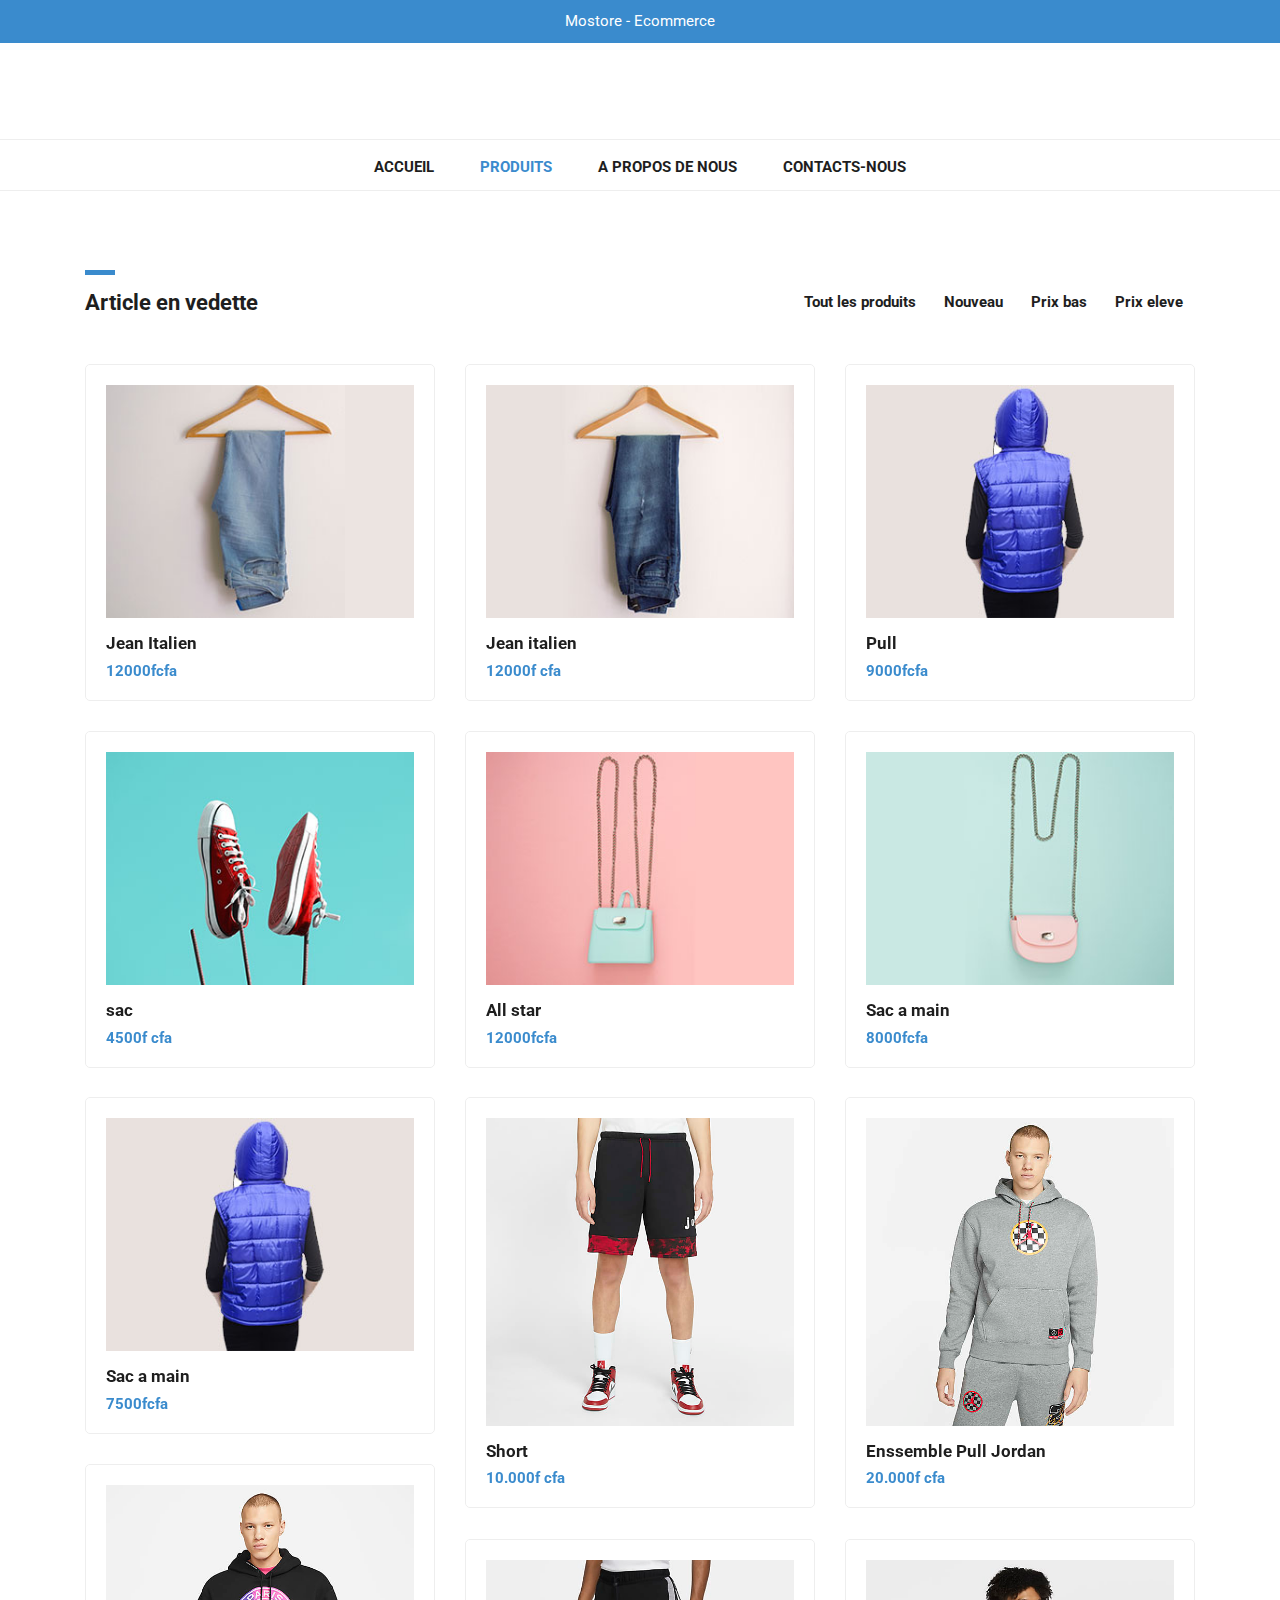
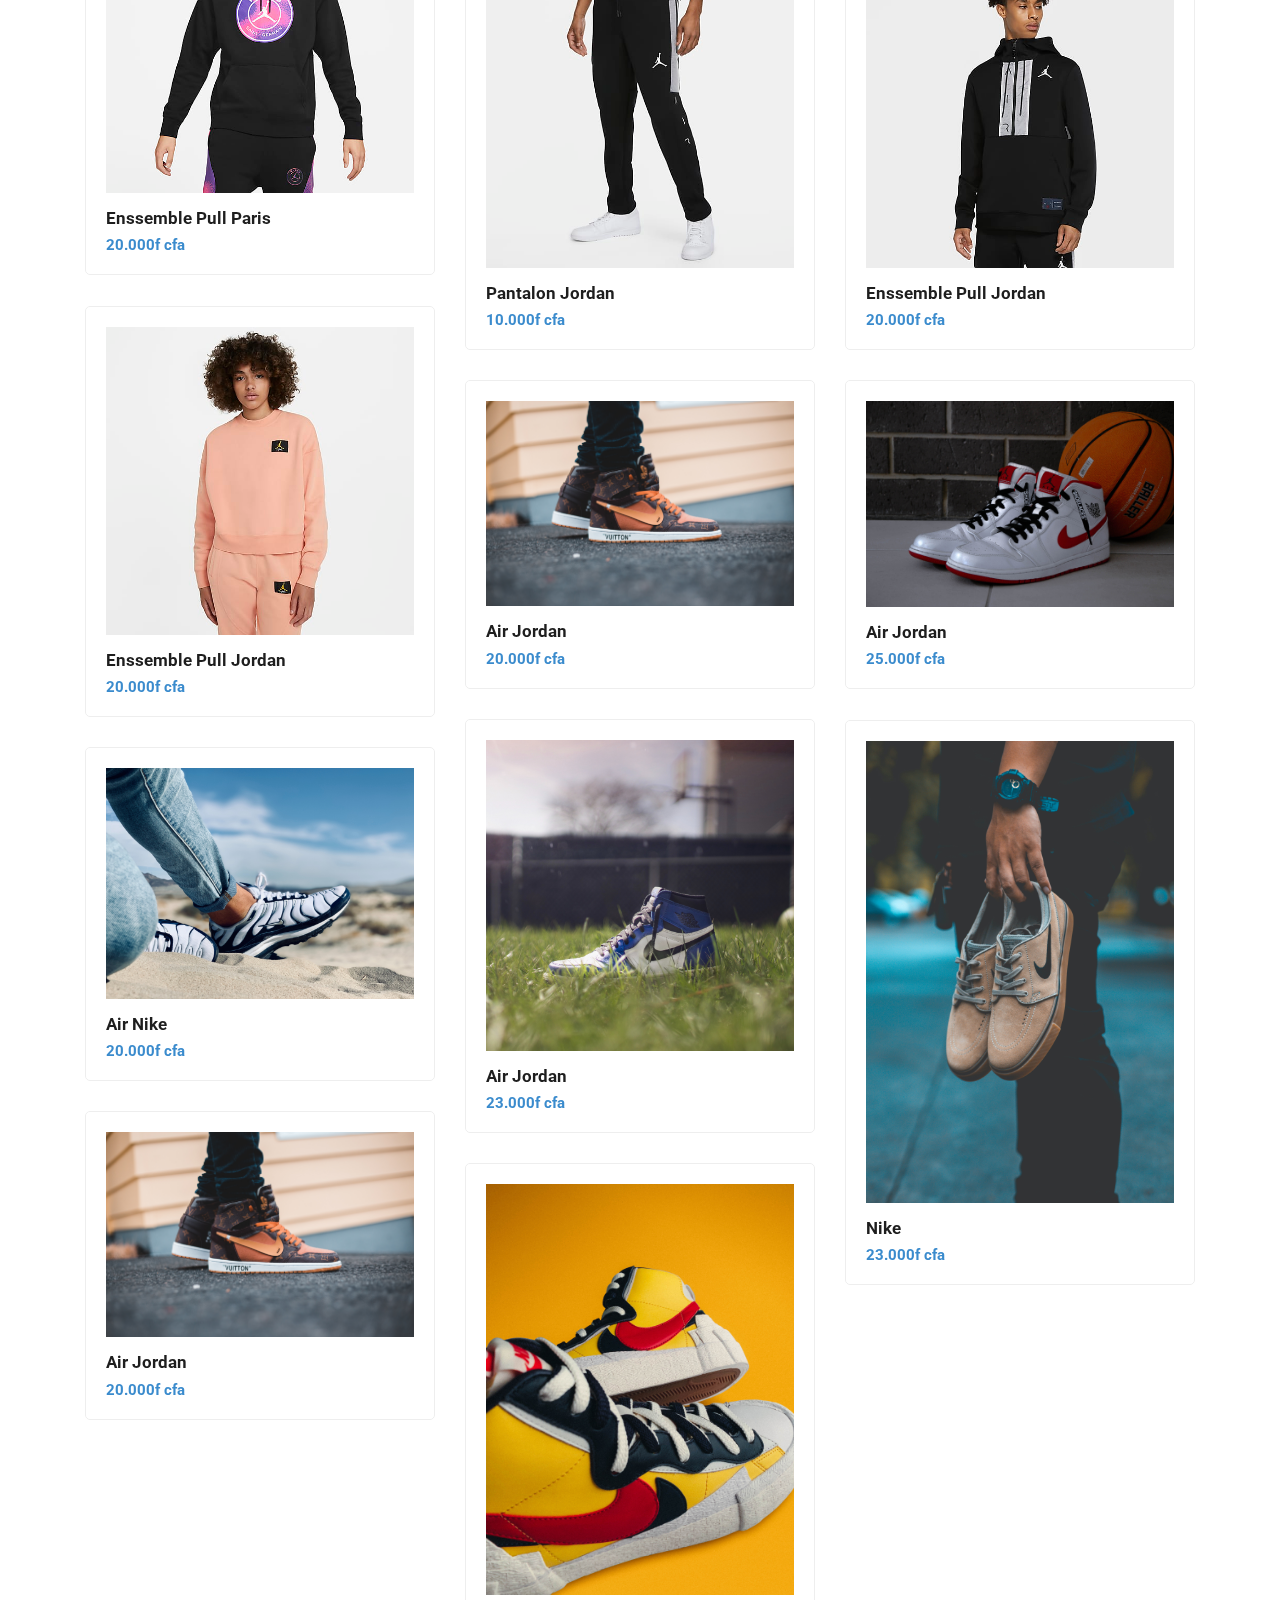
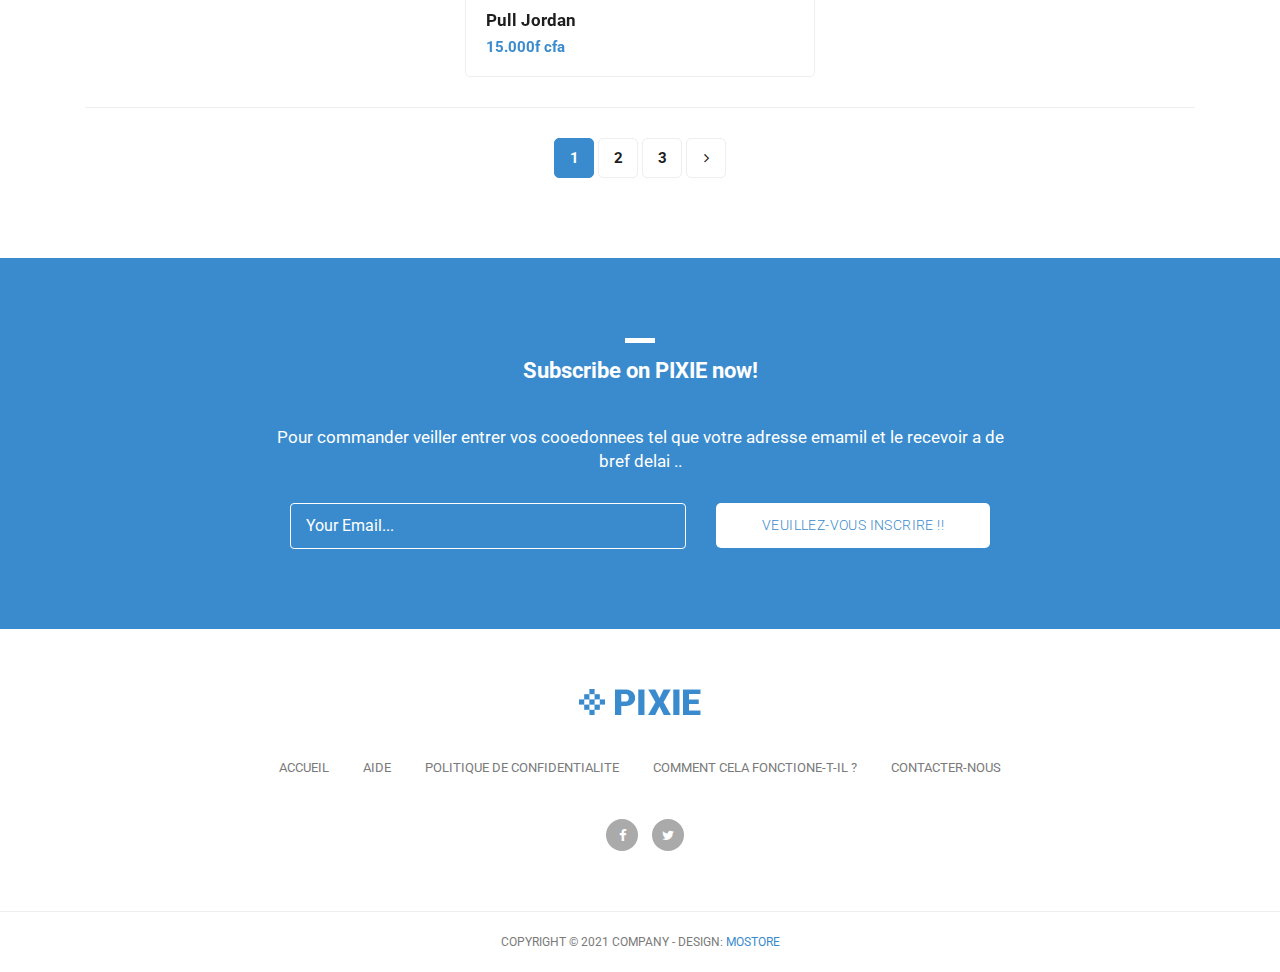
<file: products.html>
<!DOCTYPE html>
<html lang="EN">

  <head>

    <meta charset="utf-8">
    <meta name="viewport" content="width=device-width, initial-scale=1, shrink-to-fit=no">
    <meta name="description" content="">
    <meta name="author" content="">
    <link href="https://fonts.googleapis.com/css?family=Roboto:100,300,400,500,700" rel="stylesheet">

    <title>Mostore - Products</title>

    <!-- Bootstrap core CSS -->
    <link href="vendor/bootstrap/css/bootstrap.min.css" rel="stylesheet">


    <!-- Additional CSS Files -->
    <link rel="stylesheet" href="assets/css/fontawesome.css">
    <link rel="stylesheet" href="assets/css/tooplate-main.css">
    <link rel="stylesheet" href="assets/css/owl.css">
<!--
Tooplate 2114 Pixie
https://www.tooplate.com/view/2114-pixie
-->
  </head>

  <body>
    
    <!-- Pre Header -->
    <div id="pre-header">
      <div class="container">
        <div class="row">
          <div class="col-md-12">
            <span>Mostore - Ecommerce</span>
          </div>
        </div>
      </div>
    </div>

    <!-- Navigation -->
    <nav class="navbar navbar-expand-lg navbar-dark bg-dark static-top">
      <div class="container">
        <a class="navbar-brand" href="#"> alt=""></a>
        <button class="navbar-toggler" type="button" data-toggle="collapse" data-target="#navbarResponsive" aria-controls="navbarResponsive" aria-expanded="false" aria-label="Toggle navigation">
          <span class="navbar-toggler-icon"></span>
        </button>
        <div class="collapse navbar-collapse" id="navbarResponsive">
          <ul class="navbar-nav ml-auto">
            <li class="nav-item">
              <a class="nav-link" href="index.html">ACCUEIL</a>
            </li>
            <li class="nav-item active">
              <a class="nav-link" href="products.html">PRODUITS
                <span class="sr-only">(current)</span>
              </a>
            </li>
            <li class="nav-item"> 
              <a class="nav-link" href="about.html">A PROPOS DE NOUS</a>
            </li>
            <li class="nav-item">
              <a class="nav-link" href="contact.html">CONTACTS-NOUS</a>
            </li>
          </ul>
        </div>
      </div>
    </nav>

    <!-- Page Content -->
    <!-- Items Starts Here -->
    <div class="featured-page">
      <div class="container">
        <div class="row">
          <div class="col-md-4 col-sm-12">
            <div class="section-heading">
              <div class="line-dec"></div>
              <h1>Article en vedette</h1>
            </div>
          </div>
          <div class="col-md-8 col-sm-12">
            <div id="filters" class="button-group">
              <button class="btn btn-primary" data-filter="*">Tout les produits</button>
              <button class="btn btn-primary" data-filter=".new">Nouveau</button>
              <button class="btn btn-primary" data-filter=".low">Prix bas</button>
              <button class="btn btn-primary" data-filter=".high">Prix eleve</button>
            </div>
          </div>
        </div>
      </div>
    </div>
  
    <div class="featured container no-gutter">

        <div class="row posts">
            <div id="1" class="item new col-md-4">
              <a href="single-product.html">
                <div class="featured-item">
                  <img src="assets/images/product-01.jpg" alt="">
                  <h4>Jean Italien</h4>
                  <h6>12000fcfa</h6>
                </div>
              </a>
            </div>
            <div id="2" class="item high col-md-4">
              <a href="single-product.html">
                <div class="featured-item">
                  <img src="assets/images/product-02.jpg" alt="">
                  <h4>Jean italien</h4>
                  <h6>12000f cfa</h6>
                </div>
              </a>
            </div>
            <div id="3" class="item low col-md-4">
              <a href="single-product.html">
                <div class="featured-item">
                  <img src="assets/images/product-03.jpg" alt="">
                  <h4>Pull</h4>
                  <h6>9000fcfa</h6>
                </div>
              </a>
            </div>
            <div id="4" class="item low col-md-4">
              <a href="single-product.html">
                <div class="featured-item">
                  <img src="assets/images/product-04.jpg" alt="">
                  <h4>sac</h4>
                  <h6>4500f cfa</h6>
                </div>
              </a>   
            </div>
            <div id="5" class="item new high col-md-4">
              <a href="single-product.html">
                <div class="featured-item">
                  <img src="assets/images/product-05.jpg" alt="">
                  <h4>All star</h4>
                  <h6>12000fcfa</h6>
                </div>
              </a>
            </div>
            <div id="6" class="item new col-md-4">
              <a href="single-product.html">
                <div class="featured-item">
                  <img src="assets/images/product-06.jpg" alt="">
                  <h4>Sac a main </h4>
                  <h6>8000fcfa</h6>
                </div>
              </a>
            </div>
            <div id="7" class="item new high col-md-4">
              <a href="single-product.html">
                <div class="featured-item">
                  <img src="assets/images/product-03.jpg" alt="">
                  <h4>Sac a main</h4>
                  <h6>7500fcfa</h6>
                </div>
              </a>
            </div>
            <div id="8" class="item low new col-md-4">
              <a href="single-product.html">
                <div class="featured-item">
                  <img src="assets/images/jordan (1).jpg" alt="">
                  <h4>Short</h4>
                  <h6>10.000f cfa</h6>
                </div>
              </a>
            </div>
            <div id="8" class="item low new col-md-4">
              <a href="single-product.html">
                <div class="featured-item">
                  <img src="assets/images/jordan (3).jpg" alt="">
                  <h4>Enssemble Pull Jordan</h4>
                  <h6>20.000f cfa</h6>
                </div>
              </a>
            </div>
            <div id="8" class="item low new col-md-4">
              <a href="single-product.html">
                <div class="featured-item">
                  <img src="assets/images/jordan (4).jpg" alt="">
                  <h4>Enssemble Pull Paris</h4>
                  <h6>20.000f cfa</h6>
                </div>
              </a>
            </div>
            <div id="8" class="item low new col-md-4">
              <a href="single-product.html">
                <div class="featured-item">
                  <img src="assets/images/jordan (5).jpg" alt="">
                  <h4>Pantalon Jordan</h4>
                  <h6>10.000f cfa</h6>
                </div>
              </a>
            </div>
            <div id="8" class="item low new col-md-4">
              <a href="single-product.html">
                <div class="featured-item">
                  <img src="assets/images/jordan (6).jpg" alt="">
                  <h4>Enssemble Pull Jordan</h4>
                  <h6>20.000f cfa</h6>
                </div>
              </a>
            </div>
            <div id="8" class="item low new col-md-4">
              <a href="single-product.html">
                <div class="featured-item">
                  <img src="assets/images/jordan (7).jpg" alt="">
                  <h4>Enssemble Pull Jordan</h4>
                  <h6>20.000f cfa</h6>
                </div>
              </a>
            </div>
            <div id="8" class="item low new col-md-4">
              <a href="single-product.html">
                <div class="featured-item">
                  <img src="assets/images/pexels (1).jpg" alt="">
                  <h4>Air Jordan</h4>
                  <h6>20.000f cfa</h6>
                </div>
              </a>
            </div>
            <div id="8" class="item low new col-md-4">
              <a href="single-product.html">
                <div class="featured-item">
                  <img src="assets/images/pexels (2).jpg" alt="">
                  <h4>Air Jordan</h4>
                  <h6>25.000f cfa</h6>
                </div>
              </a>
            </div>
            <div id="8" class="item low new col-md-4">
              <a href="single-product.html">
                <div class="featured-item">
                  <img src="assets/images/pexels (3).jpg" alt="">
                  <h4>Air Jordan</h4>
                  <h6>23.000f cfa</h6>
                </div>
              </a>
            </div>
            <div id="8" class="item low new col-md-4">
              <a href="single-product.html">
                <div class="featured-item">
                  <img src="assets/images/pexels (6).jpg" alt="">
                  <h4>Nike</h4>
                  <h6>23.000f cfa</h6>
                </div>
              </a>
            </div>
            <div id="8" class="item low new col-md-4">
              <a href="single-product.html">
                <div class="featured-item">
                  <img src="assets/images/pexels (7).jpg" alt="">
                  <h4>Air Nike</h4>
                  <h6>20.000f cfa</h6>
                </div>
              </a>
            </div>
            <div id="8" class="item low new col-md-4">
              <a href="single-product.html">
                <div class="featured-item">
                  <img src="assets/images/pexels (1).jpg" alt="">
                  <h4>Air Jordan</h4>
                  <h6>20.000f cfa</h6>
                </div>
              </a>
            </div>
            <div id="9" class="item new col-md-4">
              <a href="single-product.html">
                <div class="featured-item">
                  <img src="assets/images/pexels (5).jpg " alt="">
                  <h4>Pull Jordan</h4>
                  <h6>15.000f cfa</h6>
                </div>
              </a>
            </div>
        </div>
    </div>

    <div class="page-navigation">
      <div class="container">
        <div class="row">
          <div class="col-md-12">
            <ul>
              <li class="current-page"><a href="#">1</a></li>
              <li><a href="#">2</a></li>
              <li><a href="#">3</a></li>
              <li><a href="#"><i class="fa fa-angle-right"></i></a></li>
            </ul>
          </div>
        </div>
      </div>
    </div>
    <!-- Featred Page Ends Here -->


    <!-- Subscribe Form Starts Here -->
    <div class="subscribe-form">
      <div class="container">
        <div class="row">
          <div class="col-md-12">
            <div class="section-heading">
              <div class="line-dec"></div>
              <h1>Subscribe on PIXIE now!</h1>
            </div>
          </div>
          <div class="col-md-8 offset-md-2">
            <div class="main-content">
              <p>Pour commander veiller entrer vos cooedonnees tel que votre adresse emamil et le recevoir a de bref delai  ..</p>
              <div class="container">
                <form id="subscribe" action="" method="get">
                  <div class="row">
                    <div class="col-md-7">
                      <fieldset>
                        <input name="email" type="text" class="form-control" id="email" 
                        onfocus="if(this.value == 'Your Email...') { this.value = ''; }" 
                      onBlur="if(this.value == '') { this.value = 'Your Email...';}"
                      value="Your Email..." required="">
                      </fieldset>
                    </div>
                    <div class="col-md-5">
                      <fieldset>
                        <button type="submit" id="form-submit" class="button">Veuillez-vous inscrire !!</button>
                      </fieldset>
                    </div>
                  </div>
                </form>
              </div>
            </div>
          </div>
        </div>
      </div>
    </div>
    <!-- Subscribe Form Ends Here -->


    
    <!-- Footer Starts Here -->
    <div class="footer">
      <div class="container">
        <div class="row">
          <div class="col-md-12">
            <div class="logo">
              <img src="assets/images/header-logo.png" alt="">
            </div>
          </div>
          <div class="col-md-12">
            <div class="footer-menu">
              <ul>
                 <li><a href="#">ACCUEIL</a></li>
                <li><a href="#">AIDE</a></li>
                <li><a href="#">POLITIQUE DE CONFIDENTIALITE</a></li>
                <li><a href="#">COMMENT CELA FONCTIONE-T-IL ?</a></li>
                <li><a href="#">CONTACTER-NOUS</a></li>
              </ul>
            </div>
          </div>
          <div class="col-md-12">
            <div class="social-icons">
              <ul>
                <li></li><a href="#"><i class="fa fa-facebook"></i></a></li>
                <li><a href="#"><i class="fa fa-twitter"></i></a></li>
               
              </ul>
            </div>
          </div>
        </div>
      </div>
    </div>
    <!-- Footer Ends Here -->


    <!-- Sub Footer Starts Here -->
    <div class="sub-footer">
      <div class="container">
        <div class="row">
          <div class="col-md-12">
            <div class="copyright-text">
              <p>Copyright &copy; 2021 Company 
                
                - Design: <a rel="nofollow" href="https://www.facebook.com/mamadouthiam007/">Mostore</a></p>
            </div>
          </div>
        </div>
      </div>
    </div>
    <!-- Sub Footer Ends Here -->


    <!-- Bootstrap core JavaScript -->
    <script src="vendor/jquery/jquery.min.js"></script>
    <script src="vendor/bootstrap/js/bootstrap.bundle.min.js"></script>


    <!-- Additional Scripts -->
    <script src="assets/js/custom.js"></script>
    <script src="assets/js/owl.js"></script>
    <script src="assets/js/isotope.js"></script>


    <script language = "text/Javascript"> 
      cleared[0] = cleared[1] = cleared[2] = 0; //set a cleared flag for each field
      function clearField(t){                   //declaring the array outside of the
      if(! cleared[t.id]){                      // function makes it static and global
          cleared[t.id] = 1;  // you could use true and false, but that's more typing
          t.value='';         // with more chance of typos
          t.style.color='#fff';
          }
      }
    </script>


  </body>

</html>
</file>
<file: assets/css/tooplate-main.css>
/* 

Tooplate 2114 Pixie

https://www.tooplate.com/view/2114-pixie

*/

body {
	font-family: 'Roboto', sans-serif;
	transition: all 0.5s;
}
p {
	margin-bottom: 0px;
	font-size: 14px;
	color: #4a4a4a;
	line-height: 24px;
}
a {
	text-decoration: none!important;
}

.copyright-text {
	text-transform: uppercase;
}

.main-button a {
	background-color: #3a8bcd;
	border-radius: 5px;
	padding: 10px 15px;
	display: inline-block;
	color: #fff;
	font-size: 14px;
	text-transform: uppercase;
	font-weight: 300;
	letter-spacing: 0.4px;
	text-decoration: none;
	transition: all 0.5s;
}
.main-button a:hover {
	opacity: 0.7;
}
.section-heading {
	margin-top: 80px;
	margin-bottom: 40px;
}
.section-heading .line-dec {
	width: 30px;
	height: 5px;
	background-color: #3a8bcd;
}
.section-heading h1 {
	font-size: 22px;
	font-weight: 700;
	color: #1e1e1e;
	margin-top: 15px;
}

/* Pre Header Style */
#pre-header {
	background-color: #3a8bcd;
	text-align: center;
}
#pre-header span {
	color: #fff;
	font-size: 15px;
	padding: 10px 0px;
	display: inline-block;
}

/* Header Style */
.navbar .navbar-brand {
	text-align: center;
	width: 100%;
	position: relative;
	padding: 25px 0px;
}
.bg-dark {
	background-color: #fff!important;
	border-bottom: 1px solid #eee;
}
#navbarResponsive {
	z-index: 999;
	position: absolute;
	left: 50%;
	top: 105px;
	transform: translateX(-50%);
}
.navbar-dark .navbar-nav .nav-item {
	margin: 0px 15px;
}
.navbar-dark .navbar-nav .nav-link {
	text-transform: uppercase;
	font-size: 15px;
	font-weight: 700;
	color: #1e1e1e;
	transition: all 0.5s;
}
.navbar-dark .navbar-nav .nav-link:hover,
.navbar-dark .navbar-nav .active>.nav-link,
.navbar-dark .navbar-nav .nav-link.active,
.navbar-dark .navbar-nav .nav-link.show,
.navbar-dark .navbar-nav .show>.nav-link {
	color: #3a8bcd;
}
.navbar:after {
	width: 100%;
	height: 1px;
	background-color: #eee;
	content: '';
	position: absolute;
	left: 0;
	bottom: -52px;
}
.navbar-dark .navbar-toggler-icon {
	background-image: none;
}
.navbar-dark .navbar-toggler {
	border-color: #3a8bcd;
	background-color: #3a8bcd;	
	height: 50px;
	outline: none;
}
.navbar-dark .navbar-toggler-icon:after {
	content: '\f0c9';
	color: #FFF;
	font-size: 22px;
	line-height: 30px;
	font-family: 'FontAwesome';
}
/* Banner Style */
.banner {
	margin-top: 50px;
	background-image: url(../images/pexels-burst-374016.jpg);
	background-size: cover;
	background-repeat: no-repeat;
	padding: 150px 0px;
	background-position: center center;
}
.banner .caption {
	background-color: rgba(250,250,250,0.9);
	padding: 30px;
	max-width: 450px;
}
.banner .caption h2 {
	margin-top: 0px;
	margin-bottom: 15px;
	font-size: 24px;
	font-weight: 700;
	color: #1e1e1e;
}
.banner .caption .line-dec {
	width: 30px;
	height: 5px;
	background-color: #3a8bcd;
}
.banner .caption p {
	margin-top: 15px;
	margin-bottom: 20px;
}

/* Featured Style */
.featured-items {
	margin-bottom: 70px;
}
.featured-item {
	border-radius: 5px;
	border: 1px solid #eee;
	padding: 20px;
	transition: all 0.5s;
}
.featured-item:hover {
	opacity: 0.9;
}
.featured-item img {
	width: 100%;
}
.featured-item h4 {
	font-size: 17px;
	font-weight: 700;
	color: #1e1e1e;
	margin-top: 15px;
	transition: all 0.5s;
}
.featured-item:hover h4 {
	color: #3a8bcd;
}
.featured-item h6 {
	color: #3a8bcd;
	font-size: 15px;
	font-weight: 700;
	margin-bottom: 0px;
}
.owl-theme .owl-dots {
	text-align: center;
	margin-top: 30px;
}
.owl-theme .owl-dots .owl-dot {
	outline: none;
}
.owl-theme .owl-dots .active span {
	background-color: #3a8bcd!important;
}
.owl-theme .owl-dots .owl-dot span {
	background-color: #aaa;
	width: 8px;
	height: 8px;
	display: inline-block;
	margin: 0px 5px;
	outline: none;
}



/* Subscribe Style */
.subscribe-form {
	background-color: #3a8bcd;
	padding: 80px 0px;
	text-align: center;
}
.subscribe-form .section-heading  {
	margin-top: 0px;
}
.subscribe-form .section-heading h1 {
	color: #fff;
}
.subscribe-form .section-heading .line-dec {
	background-color: #fff;
	margin: 0 auto;
}
.subscribe-form .main-content p {
	font-size: 17px;
	color: #fff;
	margin-bottom: 30px;
}
.subscribe-form .main-content form  {
	color: #fff;
	display: inline;
}
.subscribe-form .main-content form input {
	display: inline;
}
.subscribe-form .main-content form input {
	width: 100%;
	height: 46px;
	border: 1px solid #fff;
	background-color: transparent;
	padding-left: 15px;
	color: #fff;
	outline: none;
}
.subscribe-form .main-content form button:focus {
	color: #fff!important;
}
.subscribe-form .main-content form button {
	width: 100%;
	height: 45px;
	cursor: pointer;
	background-color: #fff;
	outline: none;
	border-radius: 5px;
	padding: 10px 15px;
	display: inline-block;
	color: #3a8bcd;
	font-size: 14px;
	text-transform: uppercase;
	font-weight: 300;
	letter-spacing: 0.4px;
	text-decoration: none;
	transition: all 0.5s;
	box-shadow: none;
	border: none;
}


/* Footer Style */
.footer {
	text-align: center;
}
.footer ul {
	padding: 0px;
	margin: 0px;
}
.footer ul li {
	list-style: none;
	display: inline-block;
}
.footer .logo img {
	max-width: 100%;
	margin-top: 60px;
	margin-bottom: 40px;
}
.footer .footer-menu {
	margin-bottom: 40px;
}
.footer .footer-menu ul li {
	margin: 0px 15px;
}
.footer .footer-menu a {
	font-size: 13px;
	color: #7a7a7a;
	text-transform: uppercase;
	transition: all 0.5s;
}
.footer .footer-menu a:hover {
	color: #3a8bcd;
	text-decoration: none;
}
.footer .social-icons {
	margin-bottom: 60px;
}
.footer .social-icons ul li {
	margin: 0px 10px;
}
.footer .social-icons a {
	width: 32px;
	height: 32px;
	color: #fff;
	background-color: #aaa;
	text-align: center;
	display: inline-block;
	line-height: 33px;
	border-radius: 50%;
	font-size: 13px;
	transition: all 0.5s;
}
.footer .social-icons a:hover {
	background-color: #3a8bcd;
}

/* Sub Footer Style */
.sub-footer {
	border-top: 1px solid #eee;
	text-align: center;
}
.sub-footer p {
	font-size: 12px;
	color: #7a7a7a;
	line-height: 60px;
}
.sub-footer a {
	color: #3a8bcd;
	text-decoration: none;
}

/* Featured Page Style */
.featured-page {
	margin-top: 130px;
	margin-bottom: 40px;
}
.featured-page .section-heading {
	margin-top: 0px;
	margin-bottom: 0px;
}
.featured-page #filters {
	margin-top: 15px;
	text-align: right;
}
.featured .featured-item {
	margin-bottom: 30px;
	text-decoration: none;
}
.featured .featured-item h4 {
	transition: all 0.5s;
}
.featured .featured-item:hover h4 {
	color: #3a8bcd;
}
#filter button {
	outline: none;
}
#filter .btn-primary.focus,
.btn-primary:focus {
	color: #3a8bcd!important;
	box-shadow: none!important;
}
#filters .btn-primary {
	color: #1e1e1e;
	border: none;
	font-size: 15px;
	font-weight: 700;
	background-color: transparent;
}
/* Isotope Transitions
------------------------------- */
.isotope,
.isotope .item {
  -webkit-transition-duration: 0.8s;
     -moz-transition-duration: 0.8s;
      -ms-transition-duration: 0.8s;
       -o-transition-duration: 0.8s;
          transition-duration: 0.8s;
}

.isotope {
  -webkit-transition-property: height, width;
     -moz-transition-property: height, width;
      -ms-transition-property: height, width;
       -o-transition-property: height, width;
          transition-property: height, width;
}

.isotope .item {
  -webkit-transition-property: -webkit-transform, opacity;
     -moz-transition-property:    -moz-transform, opacity;
      -ms-transition-property:     -ms-transform, opacity;
       -o-transition-property:         top, left, opacity;
          transition-property:         transform, opacity;
}

.page-navigation ul {
	text-align: center;
	border-top: 1px solid #eee;
	padding: 30px  0px 0px 0px;
	margin: 0px 0px 80px 0px;
}
.page-navigation ul li {
	display: inline-block;
}
.page-navigation ul li a {
	width: 40px;
	height: 40px;
	display: inline-block;
	text-align: center;
	line-height: 38px;
	border: 1px solid #eee;
	border-radius: 5px;
	font-weight: 700;
	color: #1e1e1e;
	font-size: 15px;
	text-decoration: none;
	transition: all 0.5s;
}
.page-navigation ul li a:hover,
.page-navigation ul li.current-page a {
	background-color: #3a8bcd;
	border-color: #3a8bcd;
	color: #fff;
}



/* Single Product Style */
.single-product .product-slider {
	padding: 20px;
	border: 1px solid #eee!important;
	border-radius: 5px;
}
.flexslider {
	border: none!important;
}
#carousel {
	margin-top: 20px;
}
#carousel .slides li {
	width: 150px!important;
}
.single-product .right-content h4 {
	font-size: 17px;
	font-weight: 700;
	margin-top: 0px;
}
.single-product .right-content h6 {
	color: #3a8bcd;
	font-size: 17px;
	font-weight: 700;
	margin-top: 10px;
}
.single-product .right-content p {
	margin-top: 20px;
	margin-bottom: 30px;
}
.single-product .right-content span {
	font-size: 14px;
	color: #3a8bcd;
	font-weight: 500;
	display: inline-block;
	margin-bottom: 15px;
}
.single-product .right-content label {
	font-size: 14px;
	color: #4a4a4a;
}
.single-product .right-content .quantity-text {
	margin-left: 10px;
	width: 44px;
	height: 44px;
	line-height: 42px;
	font-size: 14px;
	font-weight: 700;
	color: #4a4a4a;
	display: inline-block;
	text-align: center;
	outline: none;
	border: 1px solid #eee;
}
.single-product .right-content .button {
	margin-left: 15px;
	cursor: pointer;
	background-color: #3a8bcd;
	outline: none;
	border-radius: 5px;
	padding: 10px 15px;
	display: inline-block;
	color: #fff;
	font-size: 14px;
	text-transform: uppercase;
	font-weight: 300;
	letter-spacing: 0.4px;
	text-decoration: none;
	transition: all 0.5s;
	box-shadow: none;
	border: none;
}
.single-product .right-content .down-content span {
	margin-bottom: 0px;
	display: inline-block;
	margin-left: 8px;
	color: #aaa;
}
.single-product .right-content .down-content span a {
	color: #aaa;
	font-weight: 400;
	margin-left: 4px;
	transition: all 0.5s;
}
.single-product .right-content .down-content span a:hover {
	color: #3a8bcd;
}
.single-product .right-content .down-content span a:hover i {
	background-color: #3a8bcd;
}
.single-product .right-content .down-content span a i {
	transition: all 0.5s;
	background-color: #aaa;
	width: 26px;
	height: 26px;
	display: inline-block;
	text-align: center;
	line-height: 26px;
	border-radius: 50%;
	color: #fff;
	font-size: 12px;
	margin-right: 5px;
}
.single-product .right-content .down-content .categories {
	border-top: 1px solid #eee;
	margin-top: 30px;
	padding: 10px 0px;
}
.single-product .right-content .down-content .share {
	border-top: 1px solid #eee;
	padding: 10px 0px;
}
.single-product .right-content .down-content h6 {
	font-size: 14px;
	color: #4a4a4a;
	font-weight: 400;
}



/* About Us Style */
.about-page {
	margin-top: 50px;
    margin-bottom: 80px;
}
.about-page .right-content h4 {
	font-size: 17px;
	font-weight: 700;
	margin-top: 0px;
	margin-bottom: 20px;
}
.about-page .left-image img {
	max-width: 100%;
}
.about-page .right-content span {
	display: inline-block;
	margin-left: 8px;
}
.about-page .right-content span a i {
	transition: all 0.5s;
	background-color: #aaa;
	width: 26px;
	height: 26px;
	display: inline-block;
	text-align: center;
	line-height: 26px;
	border-radius: 50%;
	color: #fff;
	font-size: 12px;
	margin-right: 5px;
}
.about-page .right-content .share {
	margin-top: 20px;
	border-top: 1px solid #eee;
	padding: 15px 0px;
}
.about-page .right-content h6 {
	font-size: 14px;
	color: #4a4a4a;
	font-weight: 400;
}
.about-page .right-content span a:hover i {
	background-color: #3a8bcd;
}




/* Contact Page Style */
.contact-page {
	margin-top: 50px;
    margin-bottom: 80px;
}
.contact-page .right-content input,
.contact-page .right-content textarea {
	border-radius: 0px;
	outline: none;
	box-shadow: none;
	font-size: 14px;
	margin-bottom: 30px;
}
.contact-page .right-content input {
	height: 44px;
	line-height: 44px;
}
.contact-page .right-content textarea {
	height: 200px;
	max-height: 280px;
}
.contact-page .right-content span {
	display: inline-block;
	margin-left: 8px;
}
.contact-page .right-content span a i {
	transition: all 0.5s;
	background-color: #aaa;
	width: 26px;
	height: 26px;
	display: inline-block;
	text-align: center;
	line-height: 26px;
	border-radius: 50%;
	color: #fff;
	font-size: 12px;
	margin-right: 5px;
}
.contact-page .right-content .share {
	margin-top: 30px;
	border-top: 1px solid #eee;
	padding: 15px 0px;
}
.contact-page .right-content h6 {
	font-size: 14px;
	color: #4a4a4a;
	font-weight: 400;
}
.contact-page .right-content span a:hover i {
	background-color: #3a8bcd;
}
.contact-page .right-content .button {
	cursor: pointer;
	background-color: #3a8bcd;
	outline: none;
	border-radius: 5px;
	padding: 10px 15px;
	display: inline-block;
	color: #fff;
	font-size: 14px;
	text-transform: uppercase;
	font-weight: 300;
	letter-spacing: 0.4px;
	text-decoration: none;
	transition: all 0.5s;
	box-shadow: none;
	border: none;
}






/* Responsive Style */
@media (max-width: 991px) {

	.banner {
		border-top: none;
		margin-top: 0px;
	}
	.navbar .navbar-brand {
		width: auto;
	}
	.navbar:after {
		display: none;
	}
	#navbarResponsive {
	    z-index: 99999;
	    position: absolute;
	    top: 96px;
	    width: 100%;
	    text-align: center;
	    background-color: rgba(250,250,250,0.95);
	    box-shadow: 0px 10px 10px rgba(0,0,0,0.1);
	}
	.navbar-dark .navbar-nav .nav-item {
		border-bottom: 1px solid #eee;
	}
	.navbar-dark .navbar-nav .nav-item:last-child {
		border-bottom: none;
	}
	.navbar-dark .navbar-nav .nav-link {
		padding: 15px 0px;
	}
	.featured-page #filters {
		text-align: right;
	} 
	.single-product .right-content {
		margin-top: 30px;
	}
	.about-page .right-content {
		margin-top: 30px;
	}
	.contact-page .right-content {
		margin-top: 30px;
	}
	.contact-page .right-content .col-md-6,
	.contact-page .right-content .col-md-12 {
		padding: 0px;
	}
	.featured-page {
		margin-top: 80px;
	}
	.about-page,
	.contact-page {
		margin-top: 0px;
	}

}

@media (max-width: 767px) {

	.subscribe-form .main-content form input.button {
		margin-top: 20px;
	}
	.featured-page #filters {
		margin-top: 15px;
		text-align: left;
	} 

}
</file>
